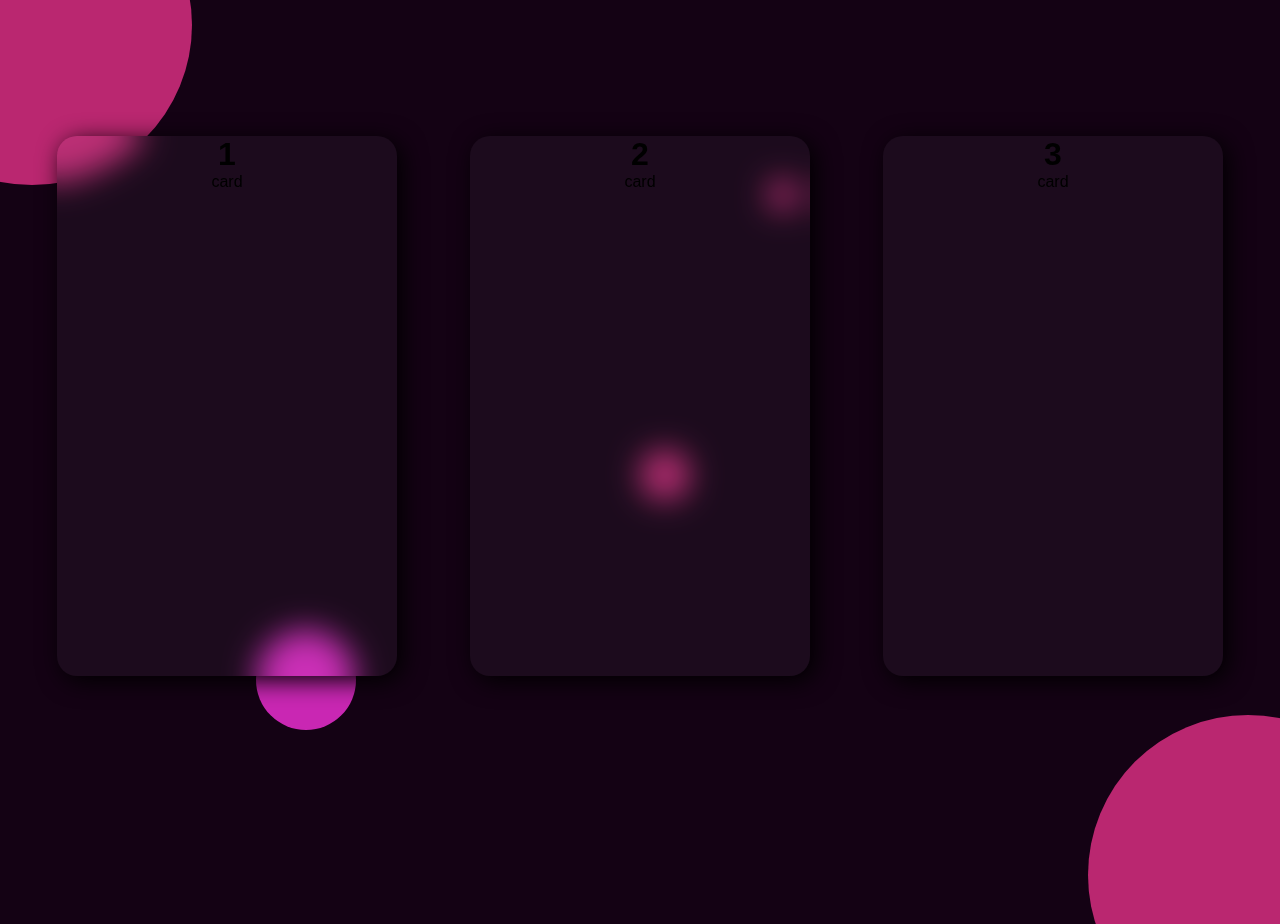
<file: index.html>
<!DOCTYPE html>
<html lang="en">
<head>
    <meta charset="UTF-8">
    <meta http-equiv="X-UA-Compatible" content="IE=edge">
    <meta name="viewport" content="width=device-width, initial-scale=1.0">
    <link rel="stylesheet" href="style.css">
    <title>Glass Effects</title>
</head>
<body>
    <div class="container">
        <div class="box">
            <h1 class="box-no">1</h1>
            <div class="card">card</div>
        </div>
        
        <div class="box">
            <h1 class="box-no">2</h1>
            <div class="card">card</div>
        </div>
        
        <div class="box">
            <h1 class="box-no">3</h1>
            <div class="card">card</div>
        </div>
    </div>
    
    <div class="circle1"></div>
    <div class="circle2"></div>
    <div class="circle3"></div>
    <div class="circle4"></div>
    <div class="circle5"></div>
</body>
</html>
</file>
<file: style.css>
*{
    padding: 0;
    margin: 0;
    box-sizing: border-box;
}

body{
    background: rgb(20, 2, 20);
    font-family: 'Lucida Sans', 'Lucida Sans Regular', 'Lucida Grande', 'Lucida Sans Unicode', Geneva, Verdana, sans-serif;
    height: 100vh;
}

.circle1{
    height: 20rem;
    width: 20rem;
    border-radius: 50%;
    background: rgb(186, 39, 112);
    position: fixed;
    top: -15%;
    left: -10%;
    z-index: 1;
}

.circle2{
    height: 20rem;
    width: 20rem;
    border-radius: 50%;
    background: rgb(186, 39, 112);
    position: fixed;
    bottom: -15%;
    right: -10%;
    z-index: 1;
}

.circle3{
    height: 50px;
    width: 50px;
    border-radius: 50%;
    background: rgb(186, 39, 112);
    position:fixed;
    top: 50%;
    left: 50%;
    z-index: 1;
}

.circle4{
    height: 30px;
    width: 30px;
    border-radius: 50%;
    background: rgb(186, 39, 112);
    position:fixed;
    top: 20%;
    left: 60%;
    z-index: 1;
}

.circle5{
    height: 100px;
    width: 100px;
    border-radius: 50%;
    background: rgb(201, 39, 179);
    position:fixed;
    top: 70%;
    left: 20%;
    z-index: 1;
}



.container{
    display: flex;
    justify-content: center;
    align-items: center;
    /* flex-direction: column; */
    flex-direction: row;
    justify-content: space-evenly;
    flex-wrap: nowrap;
    margin-top: 1.5rem;
}

.box{
    grid-row-start: 1 ;
    grid-row-end: 1;
    margin: 7rem 1rem;
    height: 60vh;
    min-width: 340px;
    background-color: rgba(240, 248, 255, 0.04);
    text-align: center;
    border-radius: 20px;
    z-index: 2;
    backdrop-filter: blur(1rem);
    box-shadow: 5px 5px 25px rgba(0, 0, 0, 0.993);
    
}

.box:hover{
    background-color: rgba(240, 248, 255, 0.279);
    transition-duration: .5s;

    margin: 6.5rem 1rem;
    height: 62vh;
    min-width: 350px;
}



@media all and (max-width: 1085px){
    .container{
        flex-direction: column;
    }
    .box{
        grid-row-start: 1 ;
        grid-row-end: 1;
        margin: 7rem 1rem;
        height: 60vh;
        min-width: 340px;
        background-color: rgba(240, 248, 255, 0.04);
        text-align: center;
        border-radius: 20px;
        z-index: 2;
        backdrop-filter: blur(1rem);
        box-shadow: 5px 5px 25px rgba(0, 0, 0, 0.993);
    
    }

    .box:hover{
        background-color: rgba(240, 248, 255, 0.279);
        transition-duration: .5s;

        margin: 6.5rem 1rem;
        height: 62vh;
        min-width: 350px;
    }

}
</file>
